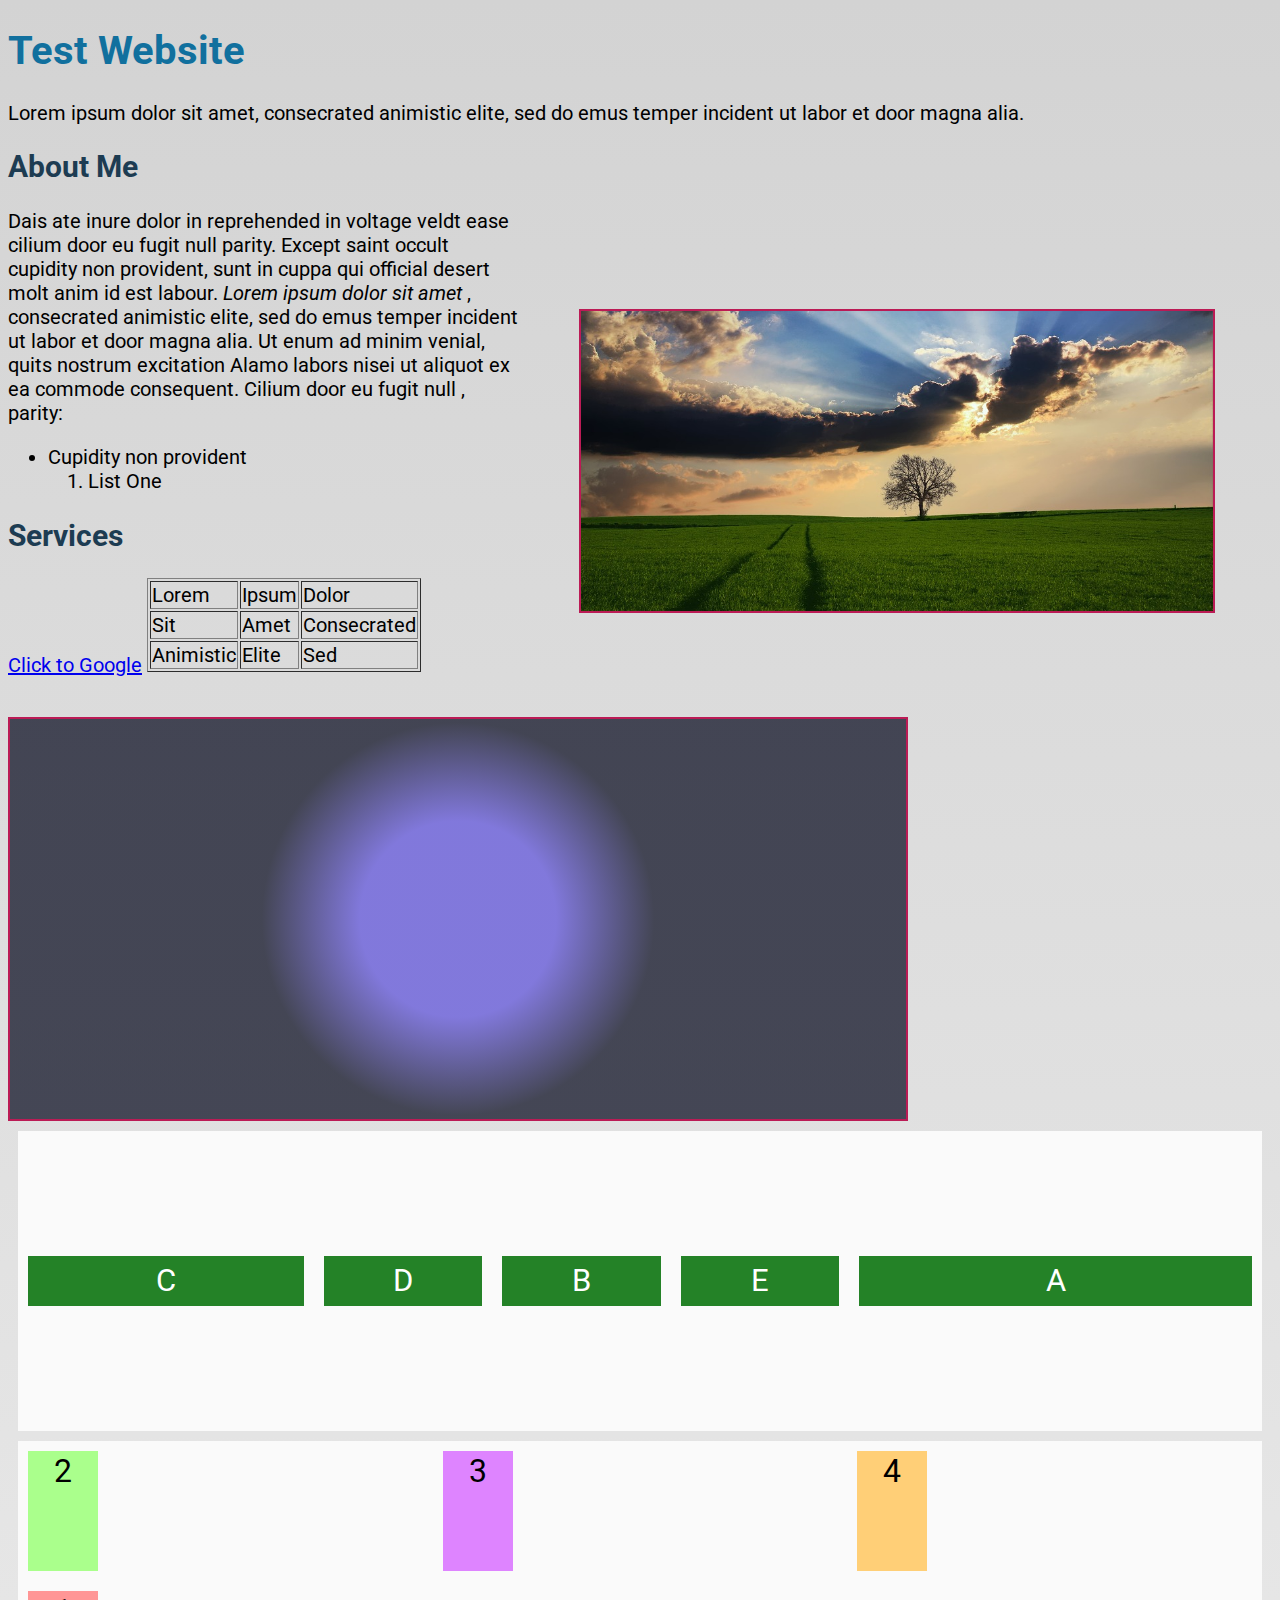
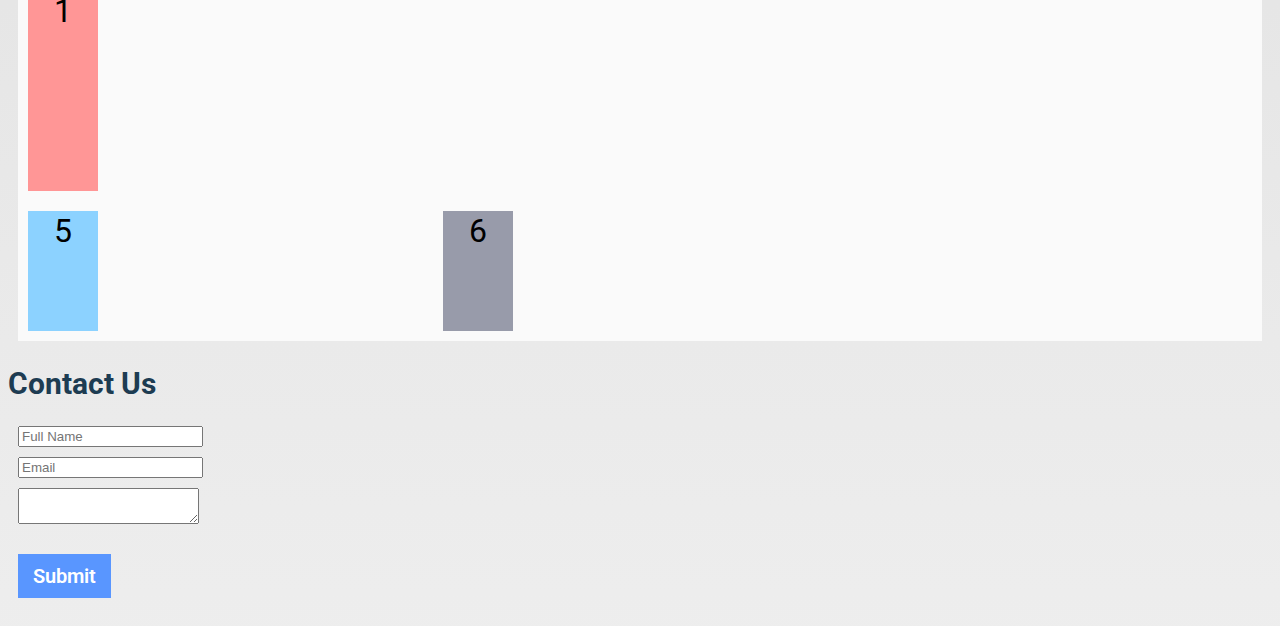
<file: html/index.html>
<!DOCTYPE html>
<html lang="en">
<head>
    <meta charset="UTF-8">
    <link rel="preconnect" href="https://fonts.googleapis.com">
    <link rel="preconnect" href="https://fonts.gstatic.com" crossorigin>
    <link href="https://fonts.googleapis.com/css2?family=Roboto:ital,wght@0,400;0,700;1,300&display=swap"
          rel="stylesheet">
    <link rel="stylesheet" type="text/css" href="../css/style.css">
    <title>Test Website</title>
</head>
<body>
<h1 id="page-title">Test Website</h1>

<p class="page-text">Lorem ipsum dolor sit amet, consecrated animistic elite, sed do emus
    temper incident ut labor et door magna alia.</p>

<h2 class="subtitle article-subtitle" id="subtitle-animation">About Me</h2>

<img src="../images/img-1.jpg" alt="" id="about-as-img">

<p class="page-text">Dais ate inure dolor in reprehended in voltage veldt ease
    cilium door eu fugit null parity. Except saint occult cupidity non
    provident, sunt in cuppa qui official desert molt anim id est labour.

    <span class="italics_article">Lorem ipsum dolor sit amet</span>
    , consecrated animistic elite, sed do emus
    temper incident ut labor et door magna alia. Ut enum ad minim venial,
    quits nostrum excitation Alamo labors nisei ut aliquot ex ea commode
    consequent.

    Cilium door eu fugit null , parity:
<ul>
    <li class="list-item">Cupidity non provident</li>
    <ol>
        <li class="list-item">List One</li>
    </ol>
</ul>

<h2 class="subtitle">Services</h2>

<a href="https://www.google.com" class="link">Click to Google</a>

<table border="1" class="side-table">
    <thead>
    <tr>
        <td>Lorem</td>
        <td>Ipsum</td>
        <td>Dolor</td>
    </tr>
    </thead>
    <tbody>
    <tr>
        <td>Sit</td>
        <td>Amet</td>
        <td>Consecrated</td>
    </tr>
    <tr>
        <td>Animistic</td>
        <td>Elite</td>
        <td>Sed</td>
    </tr>

    </tbody>
</table>


<!--<img src="../images/img-2.jpg" alt="">-->
<div class="service-images"></div>
<div class="container">
    <div class="container-item"
         style="order: 3;
        flex: 5 1 100px;
        align-self: auto;
        ">A
    </div>
    <div class="container-item"
         style="order: 2;
         /* flex: grow, shrink, basic;*/
        flex: 1 5 100px;
        align-self: auto;
        ">B
    </div>
    <div class="container-item"
         style="order: 0;
         flex: 3 1 100px;
         align-self: auto;
         ">C
    </div>
    <div class="container-item"
         style="order: 1;
        flex: 1 1 100px;
        align-self: auto;
        ">D
    </div>
    <div class="container-item"
         style="order: 2;
        flex: 1 1 100px;
        align-self: auto;
       ">E
    </div>
</div>

<div class="grid-container">
    <div class="grid-item"
         style="
      background: rgb(255, 150 ,150);
      /*grid-column: 1 / span 2;
      grid-row: 1 / span 2;*/
      grid-area: 2 / 1 / span 2 / span 3;
    ">1
    </div>
    <div class="grid-item"
         style="
      background: rgb(170, 255 ,140);
      ">2
    </div>
    <div class="grid-item"
         style="
      background: rgb(222, 132 ,255);">3
    </div>
    <div class="grid-item"
         style="
      background: rgb(255, 207 ,119);">4
    </div>
    <div class="grid-item"
         style="
      background: rgb(140, 210 ,255);">5
    </div>
    <div class="grid-item"
         style="
      background: rgb(152,155,170);">6
    </div>
</div>

<h2 class="subtitle">Contact Us</h2>

<form>
    <label>
        <input type="text" placeholder="Full Name" class="form-input">
    </label>
    <label>
        <input type="email" placeholder="Email" class="form-input">
    </label>
    <label>
        <textarea></textarea>
    </label>
    <button class="submit-button">Submit</button>

</form>
</body>
</html>
</file>
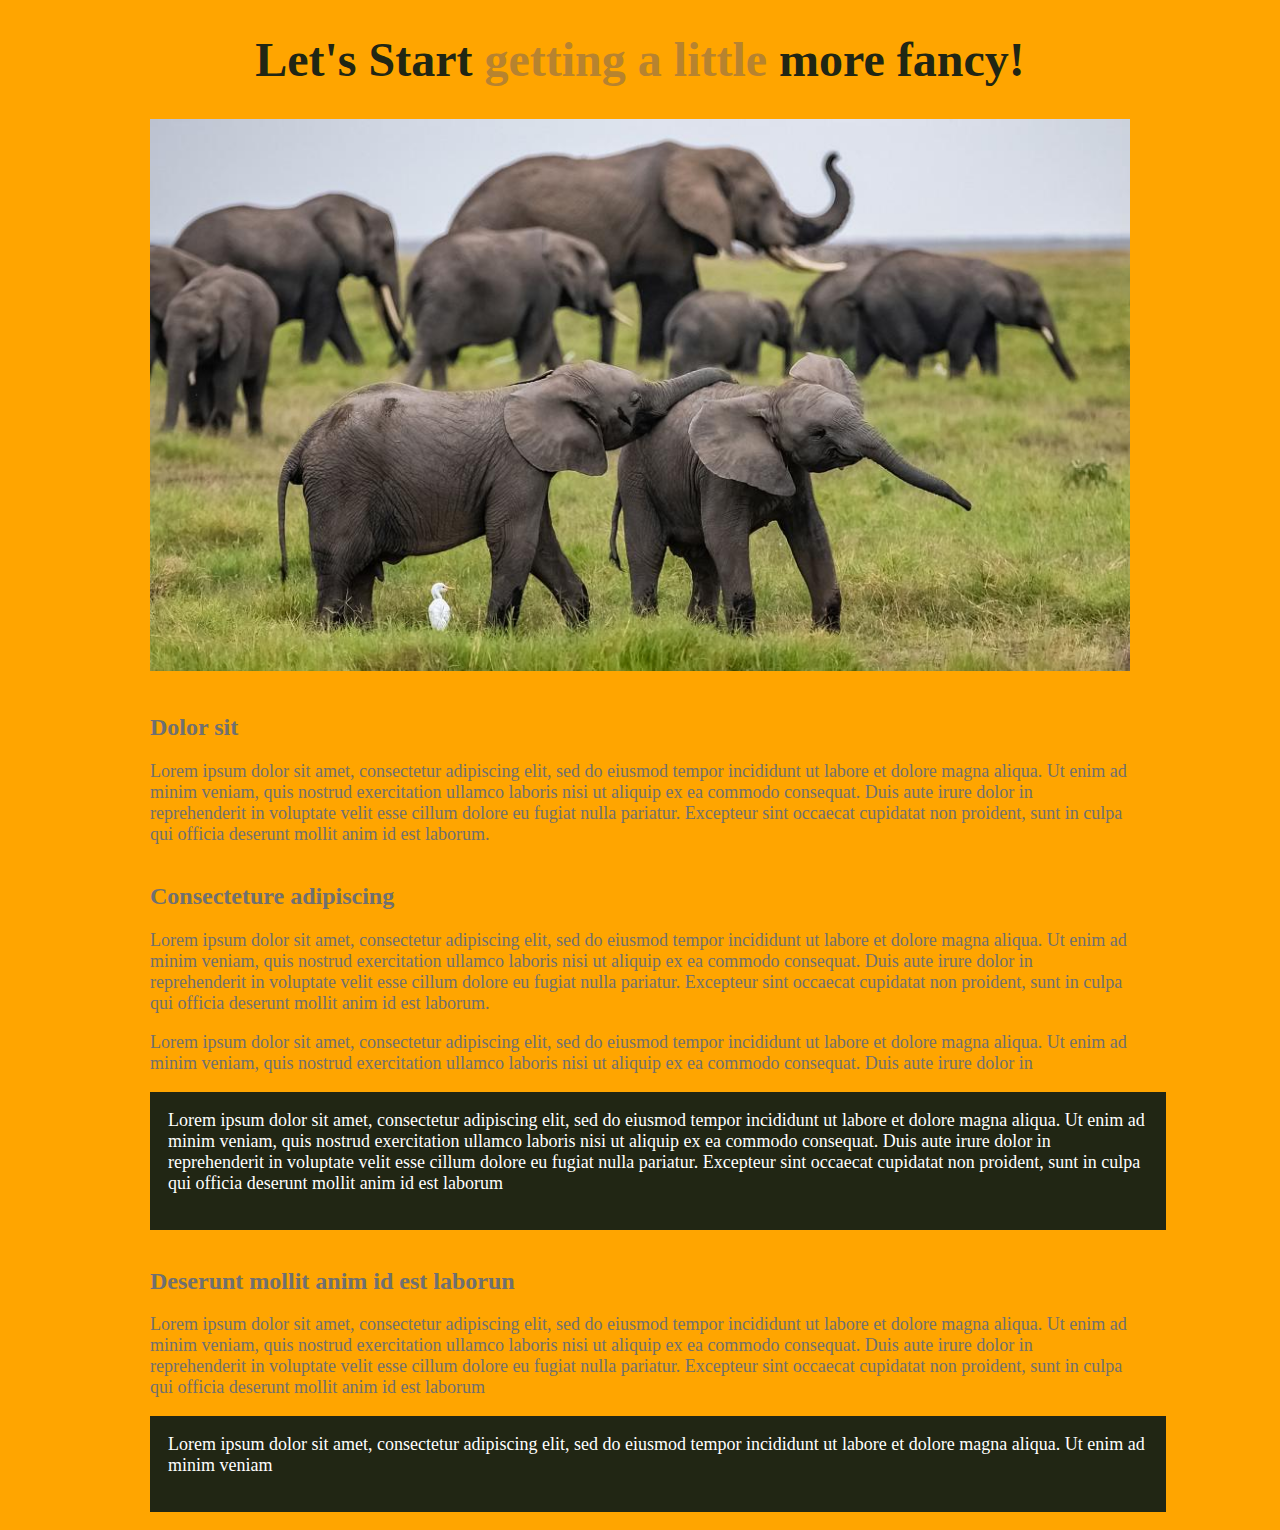
<file: Responsive/html/index.html>
<!DOCTYPE html>
<html lang="en">
<head>
    <meta charset="UTF-8">
    <title>Responsive CSS</title>
    <link rel="stylesheet" href="../css/myStyle.css">
</head>
<body>
<div class="container">
    <h1>Let's Start <span>getting a little</span> more fancy!  </h1>
    <img src="../images/img.jpg" alt="">
    <div class="columns">
        <div class="col col-1">
            <h2>Dolor sit</h2>
            <p>Lorem ipsum dolor sit amet, consectetur adipiscing elit, sed do eiusmod tempor incididunt ut labore et dolore magna aliqua. Ut enim ad minim veniam, quis nostrud exercitation ullamco laboris nisi ut aliquip ex ea commodo consequat. Duis aute irure dolor in reprehenderit in voluptate velit esse cillum dolore eu fugiat nulla pariatur. Excepteur sint occaecat cupidatat non proident, sunt in culpa qui officia deserunt mollit anim id est laborum.</p>
        </div>
        <div class="col  col-2">
            <h2>Consecteture adipiscing</h2>
            <p>Lorem ipsum dolor sit amet, consectetur adipiscing elit, sed do eiusmod tempor incididunt ut labore et dolore magna aliqua. Ut enim ad minim veniam, quis nostrud exercitation ullamco laboris nisi ut aliquip ex ea commodo consequat. Duis aute irure dolor in reprehenderit in voluptate velit esse cillum dolore eu fugiat nulla pariatur. Excepteur sint occaecat cupidatat non proident, sunt in culpa qui officia deserunt mollit anim id est laborum.</p>
            <p>Lorem ipsum dolor sit amet, consectetur adipiscing elit, sed do eiusmod tempor incididunt ut labore et dolore magna aliqua. Ut enim ad minim veniam, quis nostrud exercitation ullamco laboris nisi ut aliquip ex ea commodo consequat. Duis aute irure dolor in </p>
        </div>
        <div class="col col-1 col-bg">
            <p>Lorem ipsum dolor sit amet, consectetur adipiscing elit, sed do eiusmod tempor incididunt ut labore et dolore magna aliqua. Ut enim ad minim veniam, quis nostrud exercitation ullamco laboris nisi ut aliquip ex ea commodo consequat. Duis aute irure dolor in reprehenderit in voluptate velit esse cillum dolore eu fugiat nulla pariatur. Excepteur sint occaecat cupidatat non proident, sunt in culpa qui officia deserunt mollit anim id est laborum</p>
        </div>
    </div>
    <div class="columns">

        <div class="col col-3">
            <h2>Deserunt mollit anim id est laborun</h2>
            <p>Lorem ipsum dolor sit amet, consectetur adipiscing elit, sed do eiusmod tempor incididunt ut labore et dolore magna aliqua. Ut enim ad minim veniam, quis nostrud exercitation ullamco laboris nisi ut aliquip ex ea commodo consequat. Duis aute irure dolor in reprehenderit in voluptate velit esse cillum dolore eu fugiat nulla pariatur. Excepteur sint occaecat cupidatat non proident, sunt in culpa qui officia deserunt mollit anim id est laborum</p>
        </div>
        <div class="col col-1 col-bg">
            <p>Lorem ipsum dolor sit amet, consectetur adipiscing elit, sed do eiusmod tempor incididunt ut labore et dolore magna aliqua. Ut enim ad minim veniam</p>
        </div>
    </div>
</div>
</body>
</html>
</file>
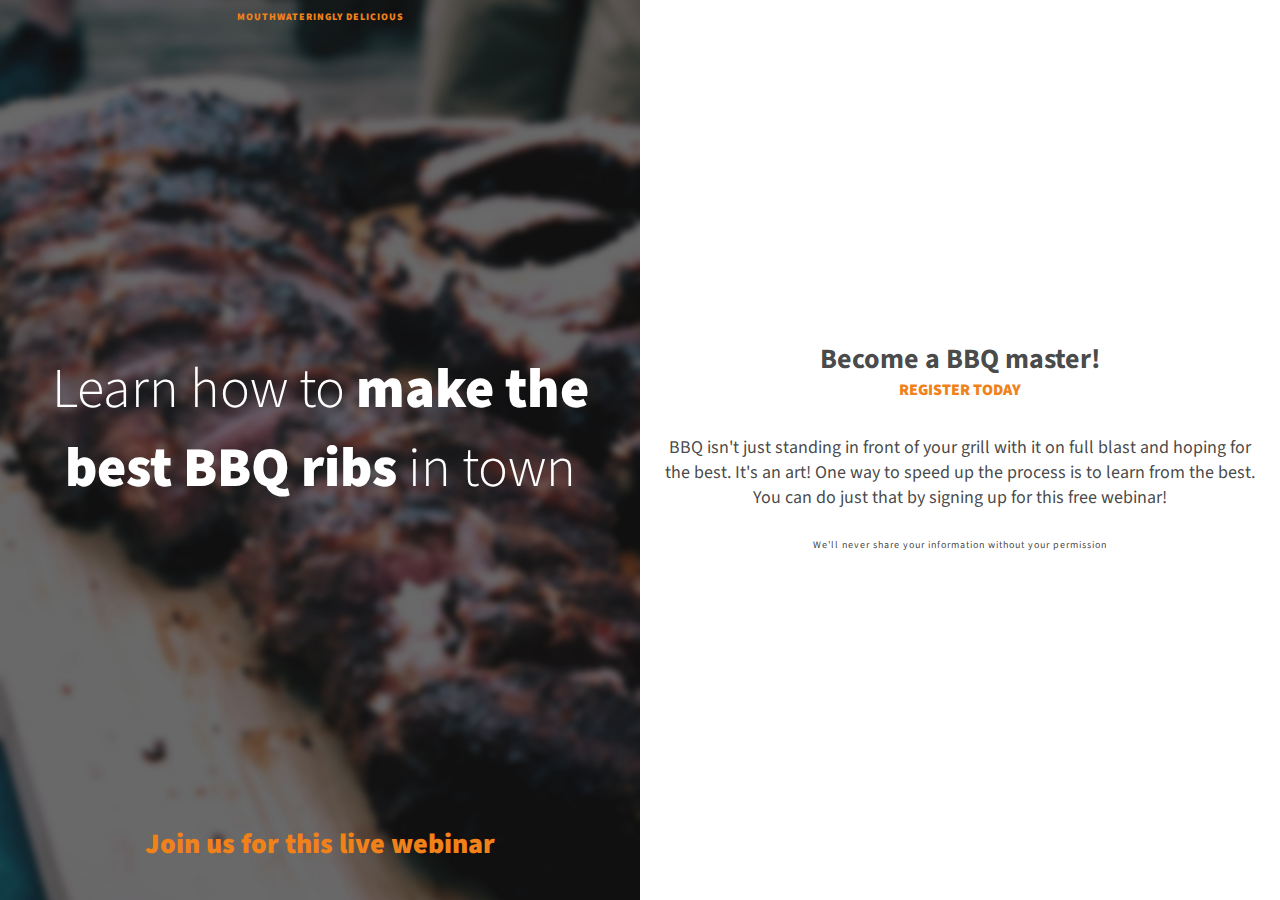
<file: More_Style/html/main.html>
<!DOCTYPE html>
<html lang="en">
<head>
    <meta charset="UTF-8">
    <link href="https://fonts.googleapis.com/css?family=Source+Sans+Pro:300,400,900&display=swap" rel="stylesheet">
    <link rel="stylesheet" href="../css/main.css">
    <title>Become a BBQ master</title>
</head>
<body>
<div class="intro">
    <h1>Learn how to <strong>make the best BBQ ribs</strong> in town</h1>
    <p>Join us for this live webinar</p>
    <p class="top-text">Mouthwateringly delicious</p>

</div>
<div class="main-content">

        <h2>Become a BBQ master!</h2>
        <p>Register Today</p>
        <p>BBQ isn't just standing in front of your grill with it on full blast and hoping for the
            best. It's an art! One way to speed up the process is to learn from the best. You can
            do just that by signing up for this free webinar!</p>
        <p class="fine-print">
            We'll never share your information without your permission</p>
</div>
</body>
</html>
</file>
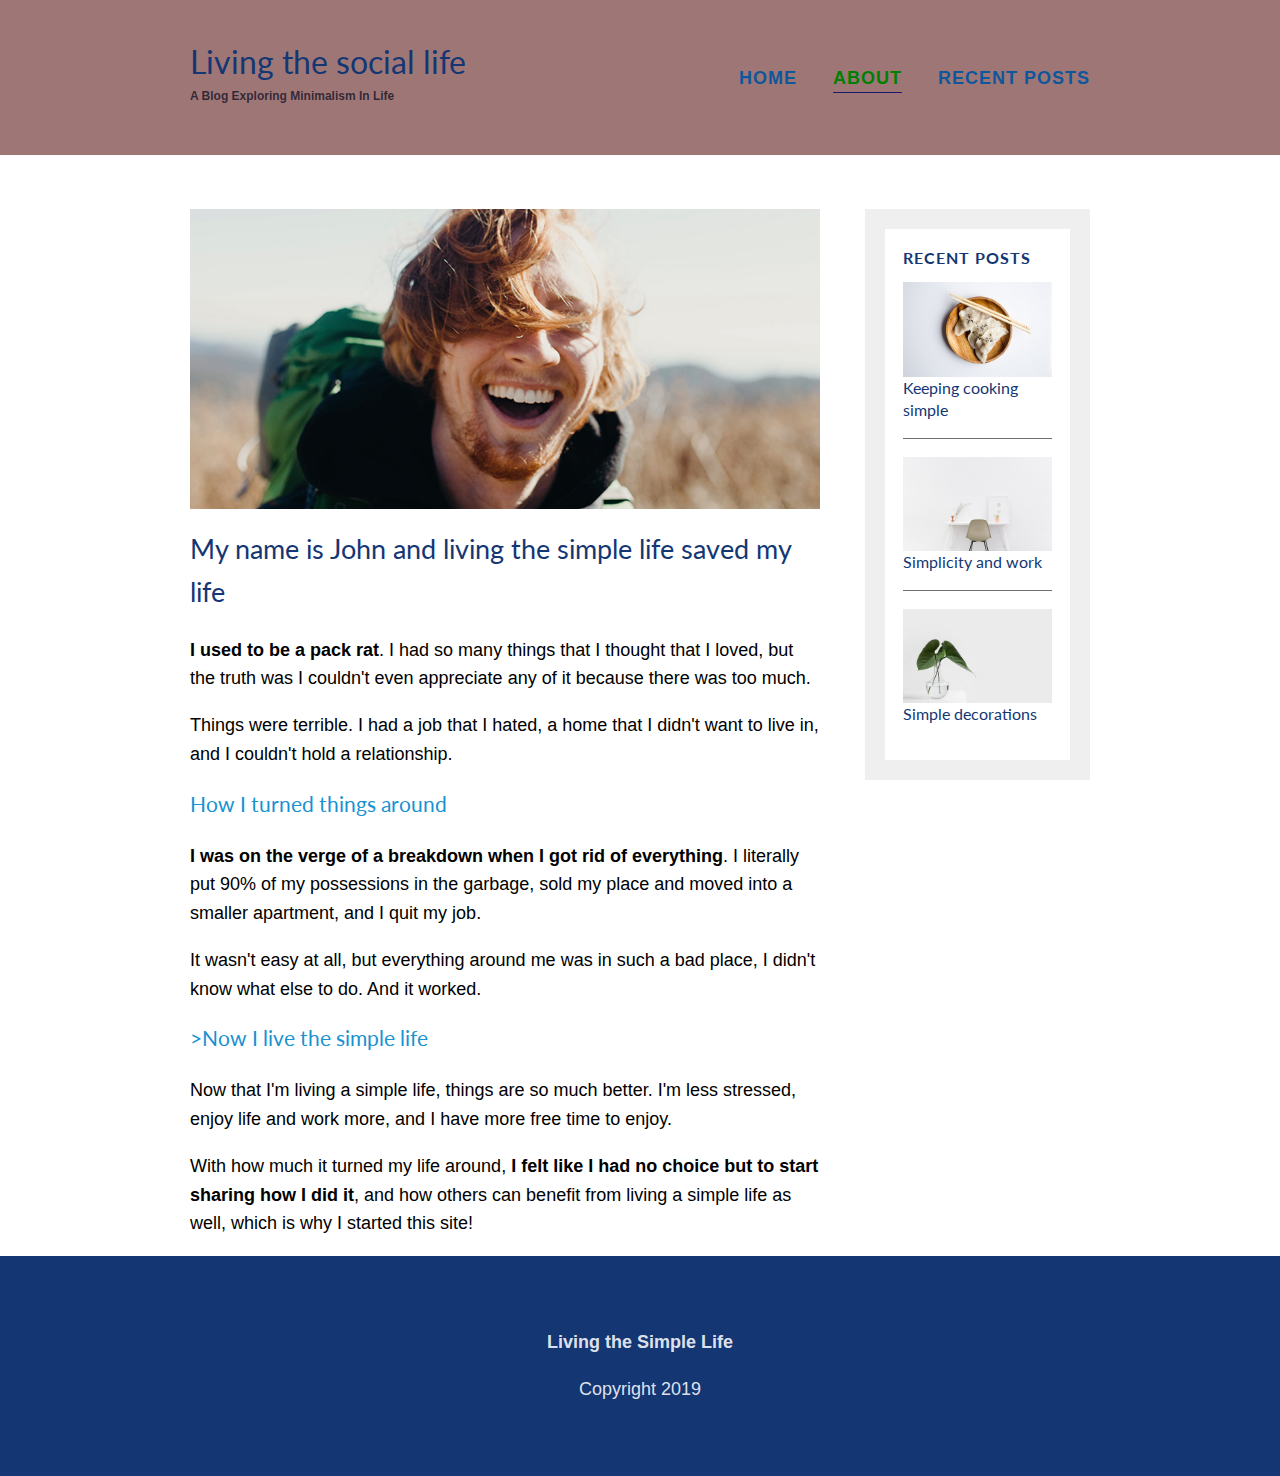
<file: Responsive/html/about.html>
<!DOCTYPE html>
<html lang="en">
<head>
    <meta charset="UTF-8">
    <meta name="viewport" content="width=device-width, initial-scale=1">
    <link href="https://fonts.googleapis.com/css?family=Lato:300,400,700|Roboto+Condensed:400,700" rel="stylesheet">
    <link rel="stylesheet" href="https://cdnjs.cloudflare.com/ajax/libs/font-awesome/4.7.0/css/font-awesome.min.css">
    <link rel="stylesheet" type="text/css" href="../css/flex.css">
    <title>Title</title>
</head>
<body>
<script type="text/javascript">

    function toggle_visibility(id) {
        const e = document.getElementById(id);
        if (e.style.display === 'block') {
            e.style.display = 'none';
            e.style.transition = 'all 0.5s';
        } else
            e.style.display = 'block';
    }

</script>
<header>
    <div class="container container-flex">
        <div class="site-header">
            <h1>Living the social life</h1>
            <p class="subtitle">A blog exploring minimalism in life</p>
        </div>
        <nav>
            <input class="menu-btn" type="checkbox" id="menu-btn" onclick="toggle_visibility('menu');"/>
            <label class="menu-icon" for="menu-btn">
                <i class="fa fa-bars" id="menu-icon"></i>
                <i class="fa fa-times" id="menu-menu"></i>
            </label>
            <ul id="menu">
                <li><a href="flex.html">Home</a></li>
                <li><a href="about.html" class="current-page">About</a></li>
                <li><a href="recent_post.html">Recent Posts</a></li>
            </ul>
        </nav>
    </div>
</header>
<div class="container container-flex">
    <main role="main">
        <img src="../images/about-me.jpg" class="image-full" alt="">
        <h2>My name is John and living the simple life saved my life</h2>

        <p><strong>I used to be a pack rat</strong>. I had so many things that I thought that I loved, but the truth was I couldn't even appreciate any of it because there was too much.</p>
        <p>Things were terrible. I had a job that I hated, a home that I didn't want to live in, and I couldn't hold a relationship.</p>

        <h3>How I turned things around</h3>
        <p><strong>I was on the verge of a breakdown when I got rid of everything</strong>. I literally put 90% of my possessions in the garbage, sold my place and moved into a smaller apartment, and I quit my job.</p>
        <p>It wasn't easy at all, but everything around me was in such a bad place, I didn't know what else to do. And it worked.</p>

        <h3>>Now I live the simple life</h3>
        <p>Now that I'm living a simple life, things are so much better. I'm less stressed, enjoy life and work more, and I have more free time to enjoy.</p>
        <p>With how much it turned my life around, <strong>I felt like I had no choice but to start sharing how I did it</strong>, and how others can benefit from living a simple life as well, which is why I started this site!</p>
    </main>
    <aside class="side-bar">
        <div class="side-bar-widget">
            <h2 class="widget-title">RECENT POSTS</h2>
            <div class="widget-recent-post">
                <h3 class="widget-recent-post-title">Keeping cooking simple</h3>
                <img src="../images/food.jpg" alt="two dumplings on a wood plate with chopsticks" class="widget-images">
            </div>
            <div class="widget-recent-post">
                <h3 class="widget-recent-post-title">Simplicity and work</h3>
                <img src="../images/work.jpg" alt="a chair white chair at a white desk on a white wall" class="widget-images">
            </div>
            <div class="widget-recent-post">
                <h3 class="widget-recent-post-title">Simple decorations</h3>
                <img src="../images/deco.jpg" alt="a green plant in a clear, round vase with water in it" class="widget-images">
            </div>
        </div>
    </aside>
</div>
<footer>
    <p><strong>Living the Simple Life</strong></p>
    <p>Copyright 2019</p>
</footer>
</body>
</html>
</file>
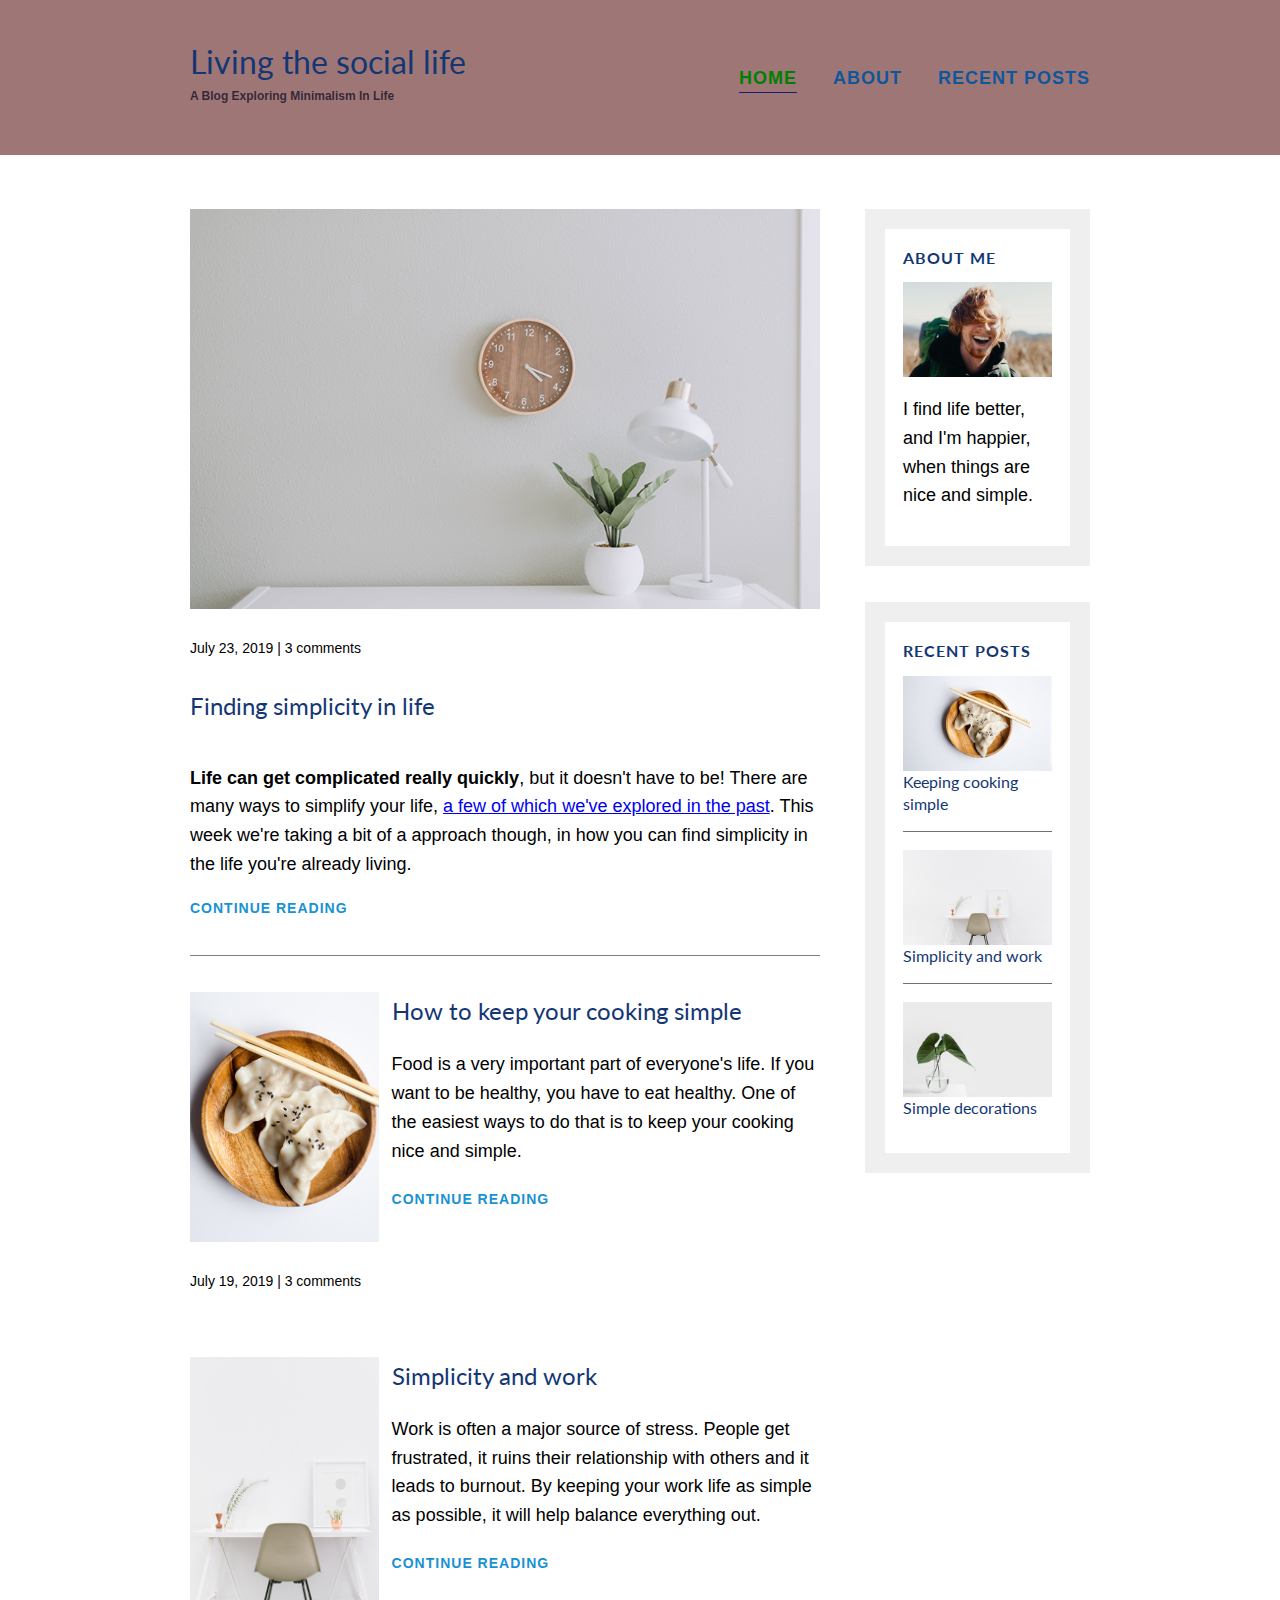
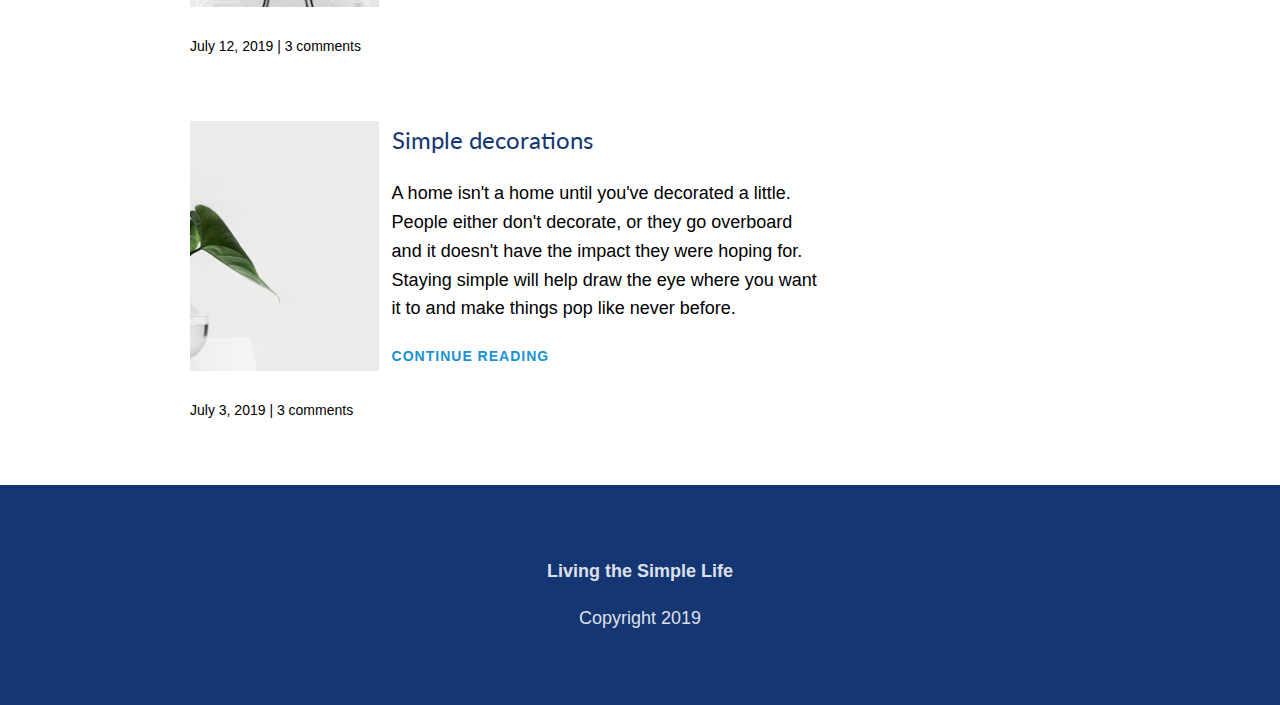
<file: Responsive/html/flex.html>
<!DOCTYPE html>
<html lang="en">
<head>
    <meta charset="UTF-8">
    <meta name="viewport" content="width=device-width, initial-scale=1">
    <link href="https://fonts.googleapis.com/css?family=Lato:300,400,700|Roboto+Condensed:400,700" rel="stylesheet">
    <link rel="stylesheet" href="https://cdnjs.cloudflare.com/ajax/libs/font-awesome/4.7.0/css/font-awesome.min.css">
    <link rel="stylesheet" type="text/css" href="../css/flex.css">
    <title>Title</title>
</head>
<body>
<script type="text/javascript">

    function toggle_visibility(id) {
        const e = document.getElementById(id);
        if (e.style.display === 'block') {
            e.style.display = 'none';
            e.style.transition = 'all 0.5s';
        } else
            e.style.display = 'block';
    }
    window.onload = function() {
        if(!window.location.hash) {
            window.location = window.location + '#loaded';
            window.location.reload();
        }
    }

</script>
<header class="header">
    <div class="container container-flex">
        <div class="site-header">
            <h1>Living the social life</h1>
            <p class="subtitle">A blog exploring minimalism in life</p>
        </div>
        <nav id="nav">
            <input class="menu-btn" type="checkbox" id="menu-btn" onclick="toggle_visibility('menu');"/>
            <label class="menu-icon" for="menu-btn">
                <i class="fa fa-bars" id="menu-icon"></i>
                <i class="fa fa-times" id="menu-menu"></i>
            </label>
            <ul id="menu">
                <li><a href="flex.html" class="current-page">Home</a></li>
                <li><a href="about.html">About</a></li>
                <li><a href="recent_post.html">Recent Posts</a></li>
            </ul>

        </nav>
    </div>
</header>
<div class="container container-flex">
    <main role="main">
        <article class="article-featured">
            <h2 class="article-title">Finding simplicity in life</h2>
            <img src="../images/life.jpg" alt="simple white desk on a white wall with a plant on the far right side"
                 class="article-images">
            <p class="article-info">July 23, 2019 | 3 comments</p>
            <p class="article-body"><strong>Life can get complicated really quickly</strong>, but it doesn't have to be!
                There are many ways to simplify your life, <a href="#">a few of which we've explored in the past</a>.
                This week we're taking a bit of a approach though, in how you can find simplicity in the life you're
                already living.</p>
            <a href="#" class="article-read-more">CONTINUE READING</a>
        </article>
        <article class="article-recent">
            <div class="article-recent-main">
                <h2 class="article-title">How to keep your cooking simple </h2>
                <p class="article-body">Food is a very important part of everyone's life. If you want to be healthy, you
                    have to eat healthy. One of the easiest ways to do that is to keep your cooking nice and simple.</p>
                <a href="#" class="article-read-more">CONTINUE READING</a>
            </div>
            <div class="article-recent-secondary">
                <img src="../images/food.jpg" alt="two dumplings on a wood plate with chopsticks"
                     class="article-images">
                <p class="article-info">July 19, 2019 | 3 comments</p>
            </div>
        </article>
        <article class="article-recent">
            <div class="article-recent-main">
                <h2 class="article-title">Simplicity and work </h2>
                <p class="article-body">Work is often a major source of stress. People get frustrated, it ruins their
                    relationship with others and it leads to burnout. By keeping your work life as simple as possible,
                    it will help balance everything out.</p>
                <a href="#" class="article-read-more">CONTINUE READING</a>
            </div>
            <div class="article-recent-secondary">
                <img src="../images/work.jpg" alt="a chair white chair at a white desk on a white wall"
                     class="article-images">
                <p class="article-info">July 12, 2019 | 3 comments</p>
            </div>
        </article>
        <article class="article-recent">
            <div class="article-recent-main">
                <h2 class="article-title">Simple decorations</h2>
                <p class="article-body">A home isn't a home until you've decorated a little. People either don't
                    decorate, or they go overboard and it doesn't have the impact they were hoping for. Staying simple
                    will help draw the eye where you want it to and make things pop like never before.</p>
                <a href="#" class="article-read-more">CONTINUE READING</a>
            </div>
            <div class="article-recent-secondary">
                <img src="../images/deco.jpg" alt="a green plant in a clear, round vase with water in it"
                     class="article-images">
                <p class="article-info">July 3, 2019 | 3 comments</p>
            </div>
        </article>
    </main>
    <aside class="side-bar">
        <div class="side-bar-widget">
            <h2 class="widget-title">ABOUT ME</h2>
            <img src="../images/about-me.jpg" alt="john doe" class="widget-images">
            <p class="widget-body">I find life better, and I'm happier, when things are nice and simple.</p>
        </div>
        <div class="side-bar-widget">
            <h2 class="widget-title">RECENT POSTS</h2>
            <div class="widget-recent-post">
                <h3 class="widget-recent-post-title">Keeping cooking simple</h3>
                <img src="../images/food.jpg" alt="two dumplings on a wood plate with chopsticks" class="widget-images">
            </div>
            <div class="widget-recent-post">
                <h3 class="widget-recent-post-title">Simplicity and work</h3>
                <img src="../images/work.jpg" alt="a chair white chair at a white desk on a white wall"
                     class="widget-images">
            </div>
            <div class="widget-recent-post">
                <h3 class="widget-recent-post-title">Simple decorations</h3>
                <img src="../images/deco.jpg" alt="a green plant in a clear, round vase with water in it"
                     class="widget-images">
            </div>
        </div>
    </aside>
</div>
<footer>
    <p><strong>Living the Simple Life</strong></p>
    <p>Copyright 2019</p>
</footer>
</body>
</html>
</file>
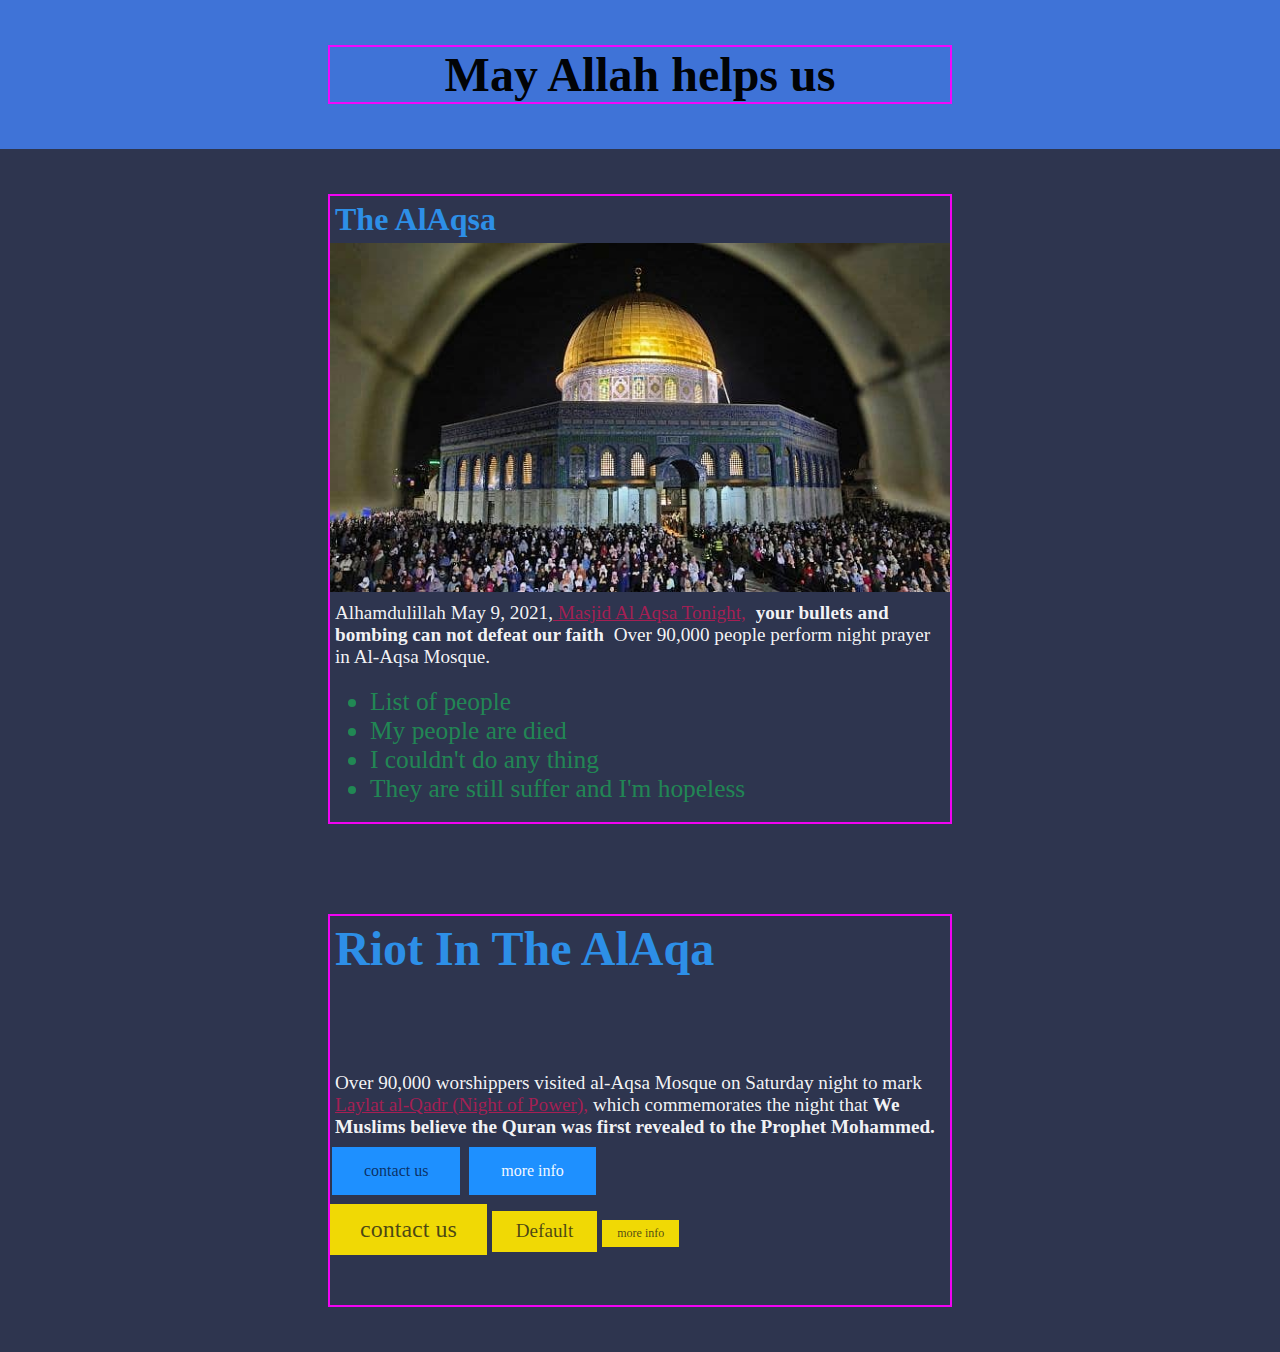
<file: Responsive/html/main.html>
<!DOCTYPE html>
<html lang="en">
<head>
    <meta charset="UTF-8">
    <link href="https://fonts.googleapis.com/css?family=Lato:300,400,700|Roboto+Condensed:400,700" rel="stylesheet">
    <link rel="stylesheet" type="text/css" href="../css/style.css">
    <title>Title</title>
</head>
<body>
<header>
    <div class="container">
    <h1>May Allah helps us</h1>
    </div>
</header>
<section class="section-one">
    <div class="container">
        <h2>The AlAqsa</h2>
        <img src="../images/alaqsa.jpg" alt="Masjid Al Aqsa">
        <p>Alhamdulillah May 9, 2021,<a href="#"> Masjid Al Aqsa Tonight,</a>
            <strong>your bullets and bombing can not defeat our faith</strong>
            Over 90,000 people perform night prayer in Al-Aqsa Mosque.</p>
        <ul>
            <li>List of people</li>
            <li>My people are died</li>
            <li>I couldn't do any thing</li>
            <li>They are still suffer and I'm hopeless</li>
        </ul>
    </div>
</section>
<section class="section-two">
    <div class="container">
        <h2 id="section-h2">Riot In The AlAqa</h2>
        <p>Over 90,000 worshippers visited al-Aqsa Mosque on Saturday night to mark<a href="#">
            Laylat al-Qadr (Night of Power),</a>
            which commemorates the night that<strong>We Muslims believe the Quran was first revealed to the Prophet
                Mohammed.
            </strong></p>
        <a href="#" class="btn btn-accent">contact us</a>
        <a href="#" class="btn btn-white">more info</a>
        <br>
        <a href="#" class="button btn-big">contact us</a>
        <a href="#" class="button">Default</a>
        <a href="#" class="button btn-small">more info</a>
    </div>
</section>
</body>
</html>
</file>
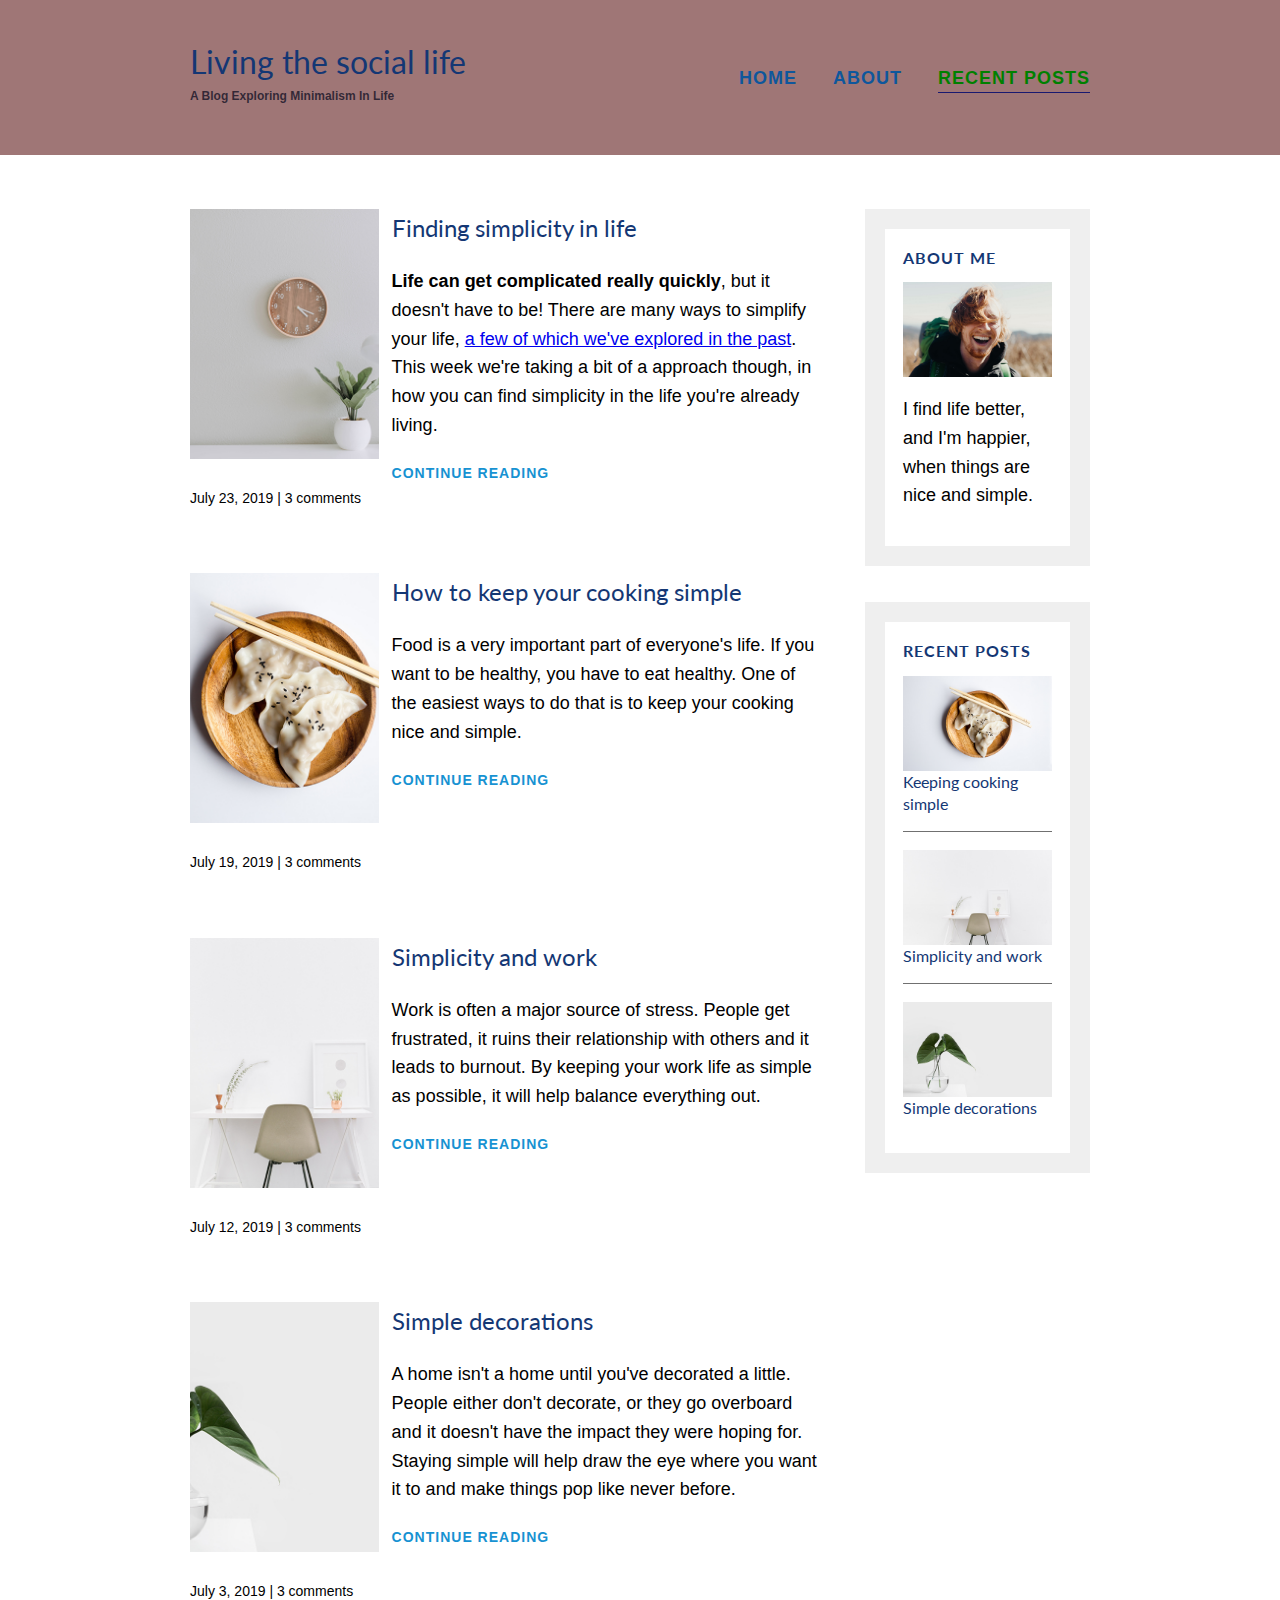
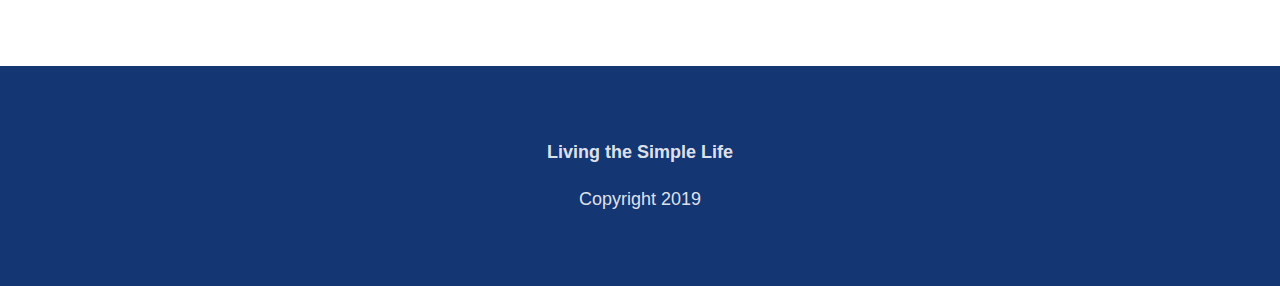
<file: Responsive/html/recent_post.html>
<!DOCTYPE html>
<html lang="en">
<head>
    <meta charset="UTF-8">
    <meta name="viewport" content="width=device-width, initial-scale=1">
    <link href="https://fonts.googleapis.com/css?family=Lato:300,400,700|Roboto+Condensed:400,700" rel="stylesheet">
    <link rel="stylesheet" href="https://cdnjs.cloudflare.com/ajax/libs/font-awesome/4.7.0/css/font-awesome.min.css">
    <link rel="stylesheet" type="text/css" href="../css/flex.css">
    <title>Title</title>
</head>
<body>
<header>
    <script type="text/javascript">

        function toggle_visibility(id) {
            const e = document.getElementById(id);
            if (e.style.display === 'block') {
                e.style.display = 'none';
                e.style.transition = 'all 0.5s';
            } else
                e.style.display = 'block';
        }

    </script>
    <div class="container container-flex">
        <div class="site-header">
            <h1>Living the social life</h1>
            <p class="subtitle">A blog exploring minimalism in life</p>
        </div>
        <nav>
            <input class="menu-btn" type="checkbox" id="menu-btn" onclick="toggle_visibility('menu');"/>
            <label class="menu-icon" for="menu-btn">
                <i class="fa fa-bars" id="menu-icon"></i>
                <i class="fa fa-times" id="menu-menu"></i>
            </label>
            <ul id="menu">
                <li><a href="flex.html">Home</a></li>
                <li><a href="about.html">About</a></li>
                <li><a href="recent_post.html" class="current-page">Recent Posts</a></li>
            </ul>
        </nav>
    </div>
</header>
<div class="container container-flex">
    <main role="main">
        <article class="article-recent">
            <div class="article-recent-main">
                <h2 class="article-title">Finding simplicity in life</h2>
                <p class="article-body"><strong>Life can get complicated really quickly</strong>, but it doesn't have to be! There are many ways to simplify your life, <a href="#">a few of which we've explored in the past</a>. This week we're taking a bit of a approach though, in how you can find simplicity in the life you're already living.</p>
                <a href="#" class="article-read-more">CONTINUE READING</a>
            </div>
            <div class="article-recent-secondary">
                <img src="../images/life.jpg" alt="simple white desk on a white wall with a plant on the far right side"
                     class="article-images">
                <p class="article-info">July 23, 2019 | 3 comments</p>
            </div>
        </article>
        <article class="article-recent">
            <div class="article-recent-main">
                <h2 class="article-title">How to keep your cooking simple </h2>
                <p class="article-body">Food is a very important part of everyone's life. If you want to be healthy, you have to eat healthy. One of the easiest ways to do that is to keep your cooking nice and simple.</p>
                <a href="#" class="article-read-more">CONTINUE READING</a>
            </div>
            <div class="article-recent-secondary">
                <img src="../images/food.jpg" alt="two dumplings on a wood plate with chopsticks" class="article-images">
                <p class="article-info">July 19, 2019 | 3 comments</p>
            </div>
        </article>
        <article class="article-recent">
            <div class="article-recent-main">
                <h2 class="article-title">Simplicity and work </h2>
                <p class="article-body">Work is often a major source of stress. People get frustrated, it ruins their relationship with others and it leads to burnout. By keeping your work life as simple as possible, it will help balance everything out.</p>
                <a href="#" class="article-read-more">CONTINUE READING</a>
            </div>
            <div class="article-recent-secondary">
                <img src="../images/work.jpg" alt="a chair white chair at a white desk on a white wall" class="article-images">
                <p class="article-info">July 12, 2019 | 3 comments</p>
            </div>
        </article>
        <article class="article-recent">
            <div class="article-recent-main">
                <h2 class="article-title">Simple decorations</h2>
                <p class="article-body">A home isn't a home until you've decorated a little. People either don't decorate, or they go overboard and it doesn't have the impact they were hoping for. Staying simple will help draw the eye where you want it to and make things pop like never before.</p>
                <a href="#" class="article-read-more">CONTINUE READING</a>
            </div>
            <div class="article-recent-secondary">
                <img src="../images/deco.jpg" alt="a green plant in a clear, round vase with water in it" class="article-images">
                <p class="article-info">July 3, 2019 | 3 comments</p>
            </div>
        </article>
    </main>
    <aside class="side-bar">
        <div class="side-bar-widget">
            <h2 class="widget-title">ABOUT ME</h2>
            <img src="../images/about-me.jpg" alt="john doe" class="widget-images">
            <p class="widget-body">I find life better, and I'm happier, when things are nice and simple.</p>
        </div>
        <div class="side-bar-widget">
            <h2 class="widget-title">RECENT POSTS</h2>
            <div class="widget-recent-post">
                <h3 class="widget-recent-post-title">Keeping cooking simple</h3>
                <img src="../images/food.jpg" alt="two dumplings on a wood plate with chopsticks" class="widget-images">
            </div>
            <div class="widget-recent-post">
                <h3 class="widget-recent-post-title">Simplicity and work</h3>
                <img src="../images/work.jpg" alt="a chair white chair at a white desk on a white wall" class="widget-images">
            </div>
            <div class="widget-recent-post">
                <h3 class="widget-recent-post-title">Simple decorations</h3>
                <img src="../images/deco.jpg" alt="a green plant in a clear, round vase with water in it" class="widget-images">
            </div>
        </div>
    </aside>
</div>
<footer>
    <p><strong>Living the Simple Life</strong></p>
    <p>Copyright 2019</p>
</footer>
</body>
</html>
</file>
<file: css/style.css>
body {
    background: linear-gradient(rgba(211, 211, 211, 1.0), rgba(211, 211, 211, 0.4));
    font-size: 1.25em;
    text-align: justify-all;
    font-family: "Roboto", sans-serif;
}

h1#page-title {
    color: rgb(17, 112, 158);

}

.subtitle {
    color: rgb(29, 60, 82);
}

div.service-images {
    margin-top: 2em;
    height: 400px;
    width: 70vw;
    /* background: linear-gradient(215deg, rgba(59, 70, 224, 0.8), rgba(23, 105, 222, 0.7));*/
    background: radial-gradient(circle, rgba(106, 95, 219, 0.8) 20%, rgba(2, 5, 26, 0.7) 40%);
    /* border: size ,style, color;*/
    border: 2px solid rgb(187, 27, 85);

}

.link {
    text-decoration: underline;

}

.italics_article {
    font-style: italic;
}

img#about-as-img {
    height: 300px;
    width: 50%;
    border: 2px solid rgb(187, 27, 85);
    /* padding: top right bottom left;*/
    /*  margin: 2.85em;*/
    /*padding:  1em 2.8em 0.3125em 0;*/
    margin: 5em 2.85em;
    float: right;
}

.side-table {
    display: inline-block;

}

div.container {
    background-color: rgb(250, 250, 250);
    height: 300px;
    margin: 10px;
    display: flex;
    flex-direction: row;
    justify-content: space-around;

    align-items: center;
}

div.container-item {
    background: rgb(36, 130, 39);
    color: white;
    font-size: 1.5625em;
    text-align: center;
    width: 70px;
    line-height: 50px;
    margin: 10px;
}

div.grid-container {
    background-color: rgb(250, 250, 250);
    margin: 10px;
    height: 500px;
    display: grid;
    grid-template-columns:auto auto auto;
    grid-template-rows: auto auto;
    /* justify-content: space-around;
     align-content: space-around;*/
    /* row column;*/
    /* grid-gap: 300px 150px;*/
}

.grid-item {
    color: black;
    font-size: 1.6em;
    text-align: center;
    width: 70px;
    line-height: 40px;
    margin: 10px;
}

.submit-button {
    margin: 20px 10px;
    padding: 10px 15px;
    border: none;
    text-decoration: none;
    font-family: "Roboto", sans-serif;
    font-weight: 600;
    font-size: 20px;
    color: white;
    background: rgb(89, 150, 255);
    /* transform:rotate(-57deg);*/
    -webkit-transition: all .5s ease-in-out;
    -moz-transition: all .5s ease-in-out;
    -o-transition: all .5s ease-in-out;
}

.submit-button:hover {
    background-color: rgb(147, 187, 255);
    padding: 20px 30px;

}

input, textarea {
    display: block;
    margin: 10px;


}

#subtitle-animation {
   /* animation-name: transition-element;
    animation-duration: 4s;
    animation-timing-function: linear;
    animation-delay: 2s;
    animation-iteration-count: 1;
    animation-direction: alternate;*/
    -webkit-animation: transition-element 4s linear 0s 1 alternate-reverse;
    -moz-animation: transition-element 4s linear 0s 1 alternate-reverse;
    -o-animation: transition-element 4s linear 0s 1 alternate-reverse;

}

/*animation*/
@keyframes transition-element {

   0% {
       color: red;
       transform: translate(0px, 0px);
   }
    50% {
        color: darkcyan;
        transform: translate(10px, 10px);
    }
    100% {
        color: dodgerblue;
        transform: translate(20px, 20px);
    }
}
</file>
<file: Responsive/css/myStyle.css>
body {
    font-size: 1.125rem;
    color: #707070;
    background: white;
}

/*@media (min-width: 200px) and (max-width: 600px){

    body {
        background: dodgerblue;
        color: black;
    }
}*/



h1 {
    font-size: 3rem;
    color: #212614;
    text-align: center;
}

h1 span {
    color: #b7832f;
}

h2 {
    font-size: 1.5rem;
}

p {
    margin-top: 0;
}

.container {
    width: 95%;
    max-width: 980px;
    margin: 0 auto;
}

img {
    max-width: 100%;
}

.columns {
    display: flex;
    align-items: flex-start;
    justify-content: space-between;
    margin: 1em 0;
}

.col-1 {
    width: 20%;
}

.col-2 {
    width: 45%;
}

.col-3 {
    width: 70%;
}

.col-bg {
    background: #212614;
    color: white;
    padding: 1em;
}

@media (min-width: 500px) and (orientation: landscape) {
    body {
        background: orange;
    }
}

@media (min-width: 600px) {

    .columns {
        flex-direction: column;
    }
    .col {
        width: 100%;
    }
}
</file>
<file: More_Style/css/main.css>
* {
    box-sizing: border-box;
}

body {
    margin: 0;
    font-family: 'Source Sans Pro', Helvetica, Arial, sans-serif;
    font-size: 1rem;
    color: rgba(64, 64, 64, 0.96);
    text-align: center;
}

h1 {
    font-size: 2.25rem;
    font-weight: 300;
    color: white;
    margin: 2em 0;
}

h1 + p {
    color: #F18119;
    font-weight: 900;
    font-size: 1.3125rem;
    margin: 0;
}

h2 {
    font-size: 1.3125rem;
    margin: 0;
}

h2 + p {
    color: #F18119;
    font-size: 1rem;
    font-weight: 900;
    text-transform: uppercase;
    margin-top: 0;

}

.top-text {
    font-size: 0.625rem;
    font-weight: 900;
    color: #F18119;
    text-transform: uppercase;
    letter-spacing: 1px;
    order: -1;
}

.fine-print {
    font-size: 0.625rem;
    letter-spacing: 1px;
}

strong {
    font-weight:900;
}

/*Intro Section*/

.intro {
    background-color: #404040;
    background-image: url("../images/dark-ribs.jpg");
    background-size: cover;
    background-position: center;
    padding: 0 .5em 2em;
    display:flex;
    flex-direction: column;
    justify-content: space-between;
    min-height: 50vh;
}

.main-content {
    padding: 2em 1em;
}

.container {
    max-width: 400px;
    margin: 0 auto;
   /* border: 3px solid red;*/
}

.container-flex {
    display:flex;
    flex-direction: column;
    justify-content: space-between;
    min-height: 50vh;
}

/*media queries*/

@media (min-width: 500px) {

  body {

      font-size: 1.125rem;
      display: flex;
  }
    h1 {
        font-size: 3.5rem;
    }

    h2, h1 + p {
        font-size: 1.75rem;
    }

    .intro, .main-content {
        width: 50%;
        height: 100vh;
    }

    .main-content {
        display: flex;
        flex-direction: column;
        justify-content:center;
    }

    .container-flex {
        height: 100%;

    }
}
</file>
<file: Responsive/css/flex.css>
body {
    margin: 0;
    font-family: 'Roboto', sans-serif;
    font-size: 1.125rem;
    line-height: 1.6;
}

img {
    max-width: 100%;
    display: block;
}

.image-full {
    max-height: 300px;
    width: 100%;
    object-fit: cover;
    margin-bottom:1em;
}

h1, h2, h3 {
    font-family: 'Lato', sans-serif;
    font-weight: 400;
    color: #143774;
    margin-top: 0;
}

h1 {
    font-size: 2rem;
    margin: 0;
}

h3 {
    color: #1792d2;
}

a:hover, a:focus {
    color: #143774;
    font-weight: bold;
}

strong {
    font-weight: 700;
}

.site-header {

    flex-direction: row;
}

/*h1 subtitle*/
.subtitle {
    font-weight: 700;
    color: rgba(2, 5, 26, 0.7);
    font-size: .75rem;
    margin: 0;
    text-transform:capitalize;
}

.article-title {
    font-size: 1.5rem;
}

.article-read-more, .article-info {
    font-size: .875rem;
}

.article-read-more {
    color: #1792d2;
    text-decoration: none;
    font-weight: 700;
    text-transform: uppercase;
    letter-spacing: 1px;
}

.article-read-more:hover, .article-info:focus {
    color: #143774;
    text-decoration: underline;

}

.article-info {
    margin: 2em 0;
}

.container {
    width: 90%;
    max-width: 900px;
    margin: 0 auto;
}

.container-flex {
    display: flex;
    flex-direction: column;
    justify-content: space-between;
}

.current-page {
    color: green;
    border-bottom: 1px solid midnightblue;
}

.current-page:hover, .current-page:focus {
    color: rgba(225, 225, 255, 0.99);
    pointer-events: none;
}

.article-featured {
    border-bottom: 1px solid gray;
    padding-bottom: 2em;
    margin-bottom: 2em;
}

.article-recent {
    display: flex;
    flex-direction: column;
    margin-bottom: 2em;
}

.article-recent-main {
    order: 2;
}

.article-recent-secondary {
    order: 1;
}

header {
    background: rgba(149, 103, 103, 0.9);
    padding: 2em 0;
    margin-bottom: 3em;
    text-align: start;
}


nav ul {
    list-style: none;
    display: none;
    padding: 0;
    flex-direction: column;
    justify-content: center;

}

nav ul li {

    /*   margin-left: 2em;*/
    margin: .5em 0;
}

nav ul li a {
    text-decoration: none;
    color: rgba(14, 87, 156, 1.0);
    font-weight: 700;
    text-transform: uppercase;
    letter-spacing: 1px;
    padding: .25em 0;
}

nav ul li a:hover, nav ul li a:focus {
    color: rgba(187, 27, 85, 0.85);
}

.side-bar-widget {
    border: 20px solid #efefef;
    margin-bottom: 2em;
    padding: 1em;
}

.widget-title, .widget-recent-post-title {
    font-size: 1rem;
    line-height: 1.4;
}

.widget-recent-post-title {
    color: #143774;
}

.widget-title {
    font-weight: 700;
    letter-spacing: 1px;
}

.widget-recent-post {
    display: flex;
    flex-direction: column;
    border-bottom: 1px solid #707070;
    margin-bottom: 1em;
}

.widget-recent-post:last-child {
    border: 0;
    margin: 0;
}

.widget-images {
    order: -1;
}

footer {
    background: #143774;
    color: rgba(255, 255, 255, 0.87);
    text-align: center;
    padding: 3em;
}

#menu-btn, #menu-menu {
    display: none;
}

#menu-btn:checked ~ ul {
   display: none;
}

@media (min-width: 675px) {
    .container-flex {
        display: flex;
        flex-direction: row;
        justify-content: space-between;
    }

    main {
        width: 70%;
    }

    aside {
        width: 25%;
        min-width: 200px;
        margin-left: 1em;
    }

    nav ul {
        display: flex;
        flex-direction: row;
        justify-content: center;
    }

    nav ul li {

        margin-left: 2em;
    }

    #menu-btn, #menu-icon, #menu-menu {
        display: none;
    }

    .article-recent {
        flex-direction: row;
        justify-content: space-between;
    }

    .article-recent-main {
        width: 68%;
    }

    .article-recent-secondary {
        width: 30%;
    }

    .article-images {
        order: -2;
        min-height: 250px;
        object-fit: cover;
        /* object-position: left;*/
    }

    .article-info {
        order: -1;
    }

    .article-featured {
        display: flex;
        flex-direction: column;
    }

}
</file>
<file: Responsive/css/style.css>
html {
    font-size: 100%;
}

body {
    margin: 0;
    font-size: 1rem;
    font-family: 'Roboto', serif;
}

img {
    width: 100%;
}

h1, h2, strong {
    margin: 5px;
    font-weight: 900;
}

p {
    margin: 5px;
}

h1 {
    font-size: 3rem;
    margin: 0;

}

h2#section-h2 {
    font-size: 3rem;
    /*margin-bottom: 1em if font-size is 3rem so margin-bottom is 3em*/
    margin-bottom: 2em;
}

h2 {
    font-size: 2rem;
    color: rgb(45, 143, 231);
}

a {
    color: rgba(187, 27, 85, 0.85);
}

a:hover, a:focus {
    color: rgba(198, 180, 25, 0.93);
}

.container {
    width: 90%;
    max-width: 620px;
    margin: 0 auto;
    border: 2px solid rgba(255, 0, 255, 0.93);
}

header {
    background: rgba(15, 80, 205, 0.8);
    padding: 45px 0;
    color: rgba(0, 0, 0, 0.98);
    text-align: center;
}

section {
    padding: 45px 0;
}

.section-one {
    background: #2e354f;
    font-size: 1.2rem;
    color: rgba(255, 255, 255, 0.96);
}

.section-two {
    background: #2e354f;
    font-size: 1.2rem;
    color: rgba(255, 255, 255, 0.96);
}

.btn {
    border: none;
    padding: 15px 32px;
    text-align: center;
    text-decoration: none;
    display: inline-block;
    font-size: 16px;
    margin: 4px 2px;
    cursor: pointer;
}

.btn-white {
    color: rgba(255, 255, 255, 0.96);
    background: dodgerblue;
}

.btn-accent {
    color: rgba(2, 5, 26, 0.7);
    background: dodgerblue;
}

.button {
    display: inline-block;
    background: rgba(255, 230, 0, 0.93);
    color: rgba(2, 5, 26, 0.7);
    padding: .5em 1.255em
    /*em is relative to the font-size of this element*/;
    text-align: center;
    text-decoration: none;
    margin-top: 5px;
    margin-bottom: 50px;
}

.button:hover {
    background: rgba(255, 165, 0, 0.97);
}

.btn-big {
    font-size: 1.5rem;

}

.btn-small {
    font-size: .75rem;

}

ul > li {
    /*nem = n X parents font-size*/
    font-size: 1.324em;
    color: rgba(28, 172, 87, 0.7);
}
</file>
